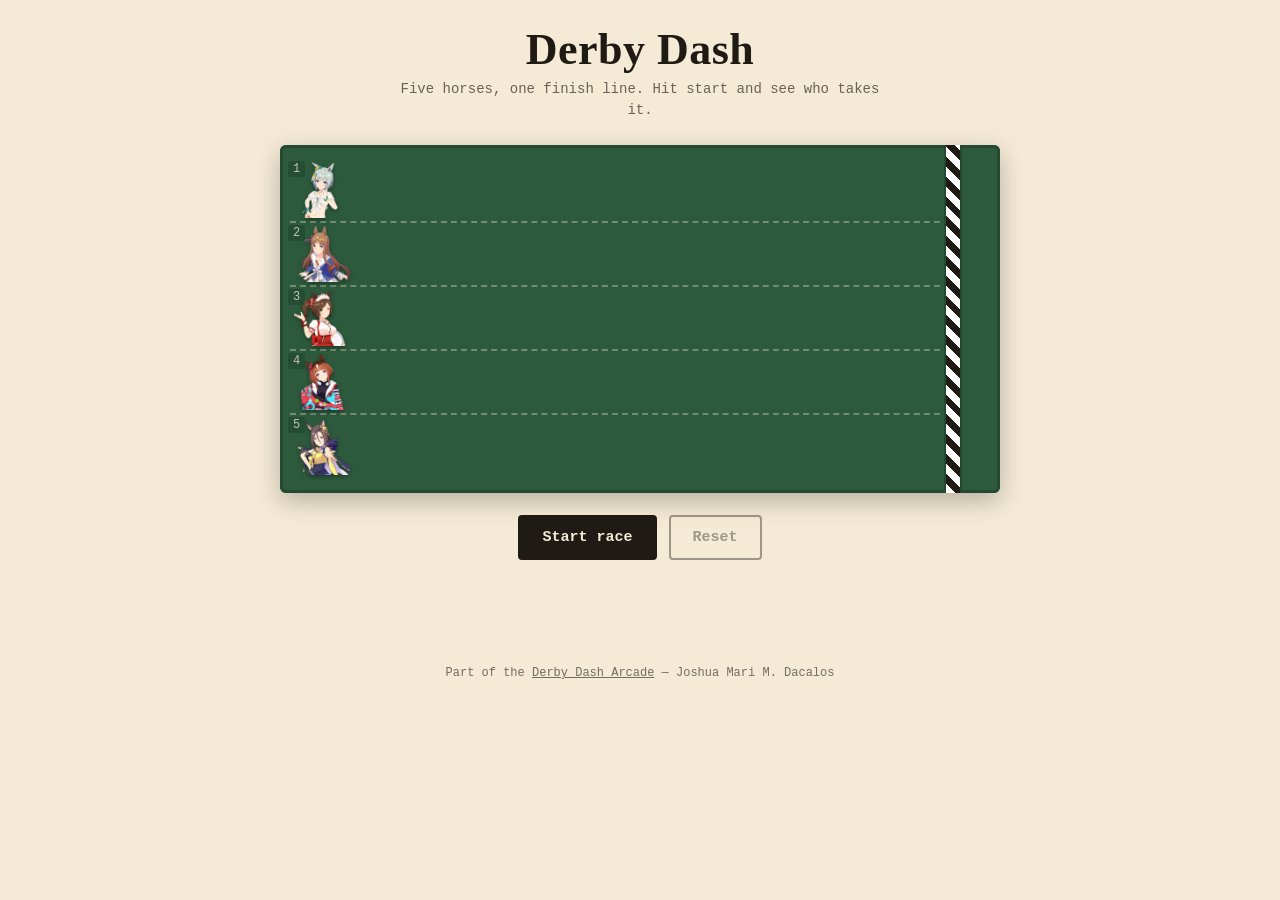
<file: games/derby-dash.html>
<!DOCTYPE html>
<html lang="en">
<head>
<meta charset="UTF-8">
<meta name="viewport" content="width=device-width, initial-scale=1, viewport-fit=cover">
<title>Derby Dash</title>
<link rel="stylesheet" href="derby-dash.css">
</head>
<body>

<header class="site-header">
  <h1>Derby Dash</h1>
  <p class="subtitle">Five horses, one finish line. Hit start and see who takes it.</p>
</header>

<main>
  <section class="track-wrap" id="track" aria-label="Race track">
    <div class="finish" aria-hidden="true"></div>
    <!-- lanes injected by derby-dash.js -->
  </section>

  <div class="controls">
    <button id="startBtn" type="button">Start race</button>
    <button id="resetBtn" type="button" disabled>Reset</button>
  </div>

  <p class="status" id="status" role="status" aria-live="polite"></p>
</main>

<footer class="site-footer">
  <p>Part of the <a href="../index.html">Derby Dash Arcade</a> — Joshua Mari M. Dacalos</p>
</footer>

<script src="sprites.js"></script>
<script src="derby-dash.js"></script>
</body>
</html>
</file>
<file: games/derby-dash.css>
:root {
  --track: #2D5A3D;
  --track-dark: #234a31;
  --dirt: #8B5A2B;
  --cream: #F4EAD5;
  --ink: #1F1A14;
  --gold: #C9A227;
  --gold-light: #E6C75A;
  --sprite-h: 56px; /* height of the PNG horses; width follows each image's aspect ratio */
}
*, *::before, *::after { box-sizing: border-box; }

html {
  scroll-padding-top: env(safe-area-inset-top, 0px);
}

body {
  margin: 0;
  min-height: 100vh;
  background: var(--cream);
  color: var(--ink);
  font-family: "Courier New", ui-monospace, monospace;
  display: flex;
  flex-direction: column;
  align-items: center;
  padding: 24px 16px 40px;
  padding-top: calc(24px + env(safe-area-inset-top, 0px));
  padding-bottom: calc(40px + env(safe-area-inset-bottom, 0px));
}

@media (prefers-color-scheme: dark) {
  :root:not([data-theme="light"]) {
    --cream: #2a2420;
    --ink: #F4EAD5;
  }
}
:root[data-theme="dark"] {
  --cream: #2a2420;
  --ink: #F4EAD5;
}

.site-header {
  display: flex;
  flex-direction: column;
  align-items: center;
  text-align: center;
}

h1 {
  font-family: Georgia, "Times New Roman", serif;
  font-weight: 700;
  letter-spacing: 0.5px;
  font-size: clamp(28px, 6vw, 44px);
  margin: 0 0 4px;
  color: var(--ink);
}

.subtitle {
  font-size: 14px;
  opacity: 0.65;
  margin: 0 0 24px;
  max-width: 480px;
  text-align: center;
  line-height: 1.5;
}

main {
  width: 100%;
  max-width: 720px;
  display: flex;
  flex-direction: column;
  align-items: center;
}

.track-wrap {
  width: 100%;
  background: var(--track);
  border-radius: 6px;
  padding: 14px 0;
  box-shadow: inset 0 0 0 3px var(--track-dark), 0 8px 24px rgba(0,0,0,0.25);
  position: relative;
  overflow: hidden;
}

.finish {
  position: absolute;
  top: 0;
  bottom: 0;
  right: 40px;
  width: 14px;
  background-image: repeating-linear-gradient(
    45deg,
    #fff 0 7px,
    var(--ink) 7px 14px
  );
  box-shadow: -2px 0 0 var(--track-dark), 2px 0 0 var(--track-dark);
  z-index: 2;
}

.lane {
  position: relative;
  height: 64px;
  margin: 0 40px 0 10px;
  border-bottom: 2px dashed rgba(244,234,213,0.35);
  display: flex;
  align-items: center;
}
.lane:last-child { border-bottom: none; }

.lane-label {
  position: absolute;
  left: -2px;
  top: 2px;
  font-size: 12px;
  color: var(--cream);
  opacity: 0.75;
  background: var(--track-dark);
  padding: 1px 5px;
  border-radius: 3px;
  z-index: 3;
}

.horse {
  --flip: -1; /* emoji face left, so they're mirrored */
  position: absolute;
  left: 4px;
  font-size: 30px;
  transform: scaleX(var(--flip));
  transition: left 0.28s linear;
  filter: drop-shadow(0 2px 2px rgba(0,0,0,0.35));
  will-change: left;
}

/* PNG sprites: not mirrored by default. If your art faces left, change --flip to -1. */
.horse.sprite {
  --flip: 1;
  line-height: 0;
}
.horse img {
  display: block;
  height: var(--sprite-h);
  width: auto;
  max-width: 96px;
  object-fit: contain;
  pointer-events: none;
  user-select: none;
  -webkit-user-drag: none;
}

.horse.winner {
  animation: bounce 0.5s ease-in-out infinite;
}
@keyframes bounce {
  0%, 100% { transform: scaleX(var(--flip)) translateY(0); }
  50% { transform: scaleX(var(--flip)) translateY(-6px); }
}

.controls {
  display: flex;
  gap: 12px;
  margin-top: 22px;
  flex-wrap: wrap;
  justify-content: center;
}

button {
  font-family: inherit;
  font-size: 15px;
  font-weight: 700;
  padding: 12px 22px;
  border-radius: 4px;
  border: 2px solid var(--ink);
  background: var(--cream);
  color: var(--ink);
  cursor: pointer;
  transition: transform 0.1s ease, background 0.15s ease;
}
button:hover:not(:disabled) { background: var(--gold-light); }
button:active:not(:disabled) { transform: scale(0.97); }
button:disabled { opacity: 0.4; cursor: not-allowed; }
button:focus-visible {
  outline: 3px solid var(--gold);
  outline-offset: 2px;
}

#startBtn {
  background: var(--ink);
  color: var(--cream);
  border-color: var(--ink);
}
#startBtn:hover:not(:disabled) { background: #3a2f24; }

.status {
  margin-top: 18px;
  min-height: 28px;
  font-family: Georgia, serif;
  font-size: 20px;
  font-weight: 700;
  text-align: center;
  color: var(--gold);
}

.site-footer {
  margin-top: 28px;
  font-size: 12px;
  opacity: 0.6;
  text-align: center;
}
.site-footer a { color: inherit; }

@media (prefers-reduced-motion: reduce) {
  .horse { transition: none; }
  .horse.winner { animation: none; }
}

@media (max-width: 480px) {
  :root { --sprite-h: 44px; }
  .horse { font-size: 24px; }
  .lane { height: 52px; margin: 0 34px 0 6px; }
  .finish { right: 32px; width: 10px; }
}
</file>
